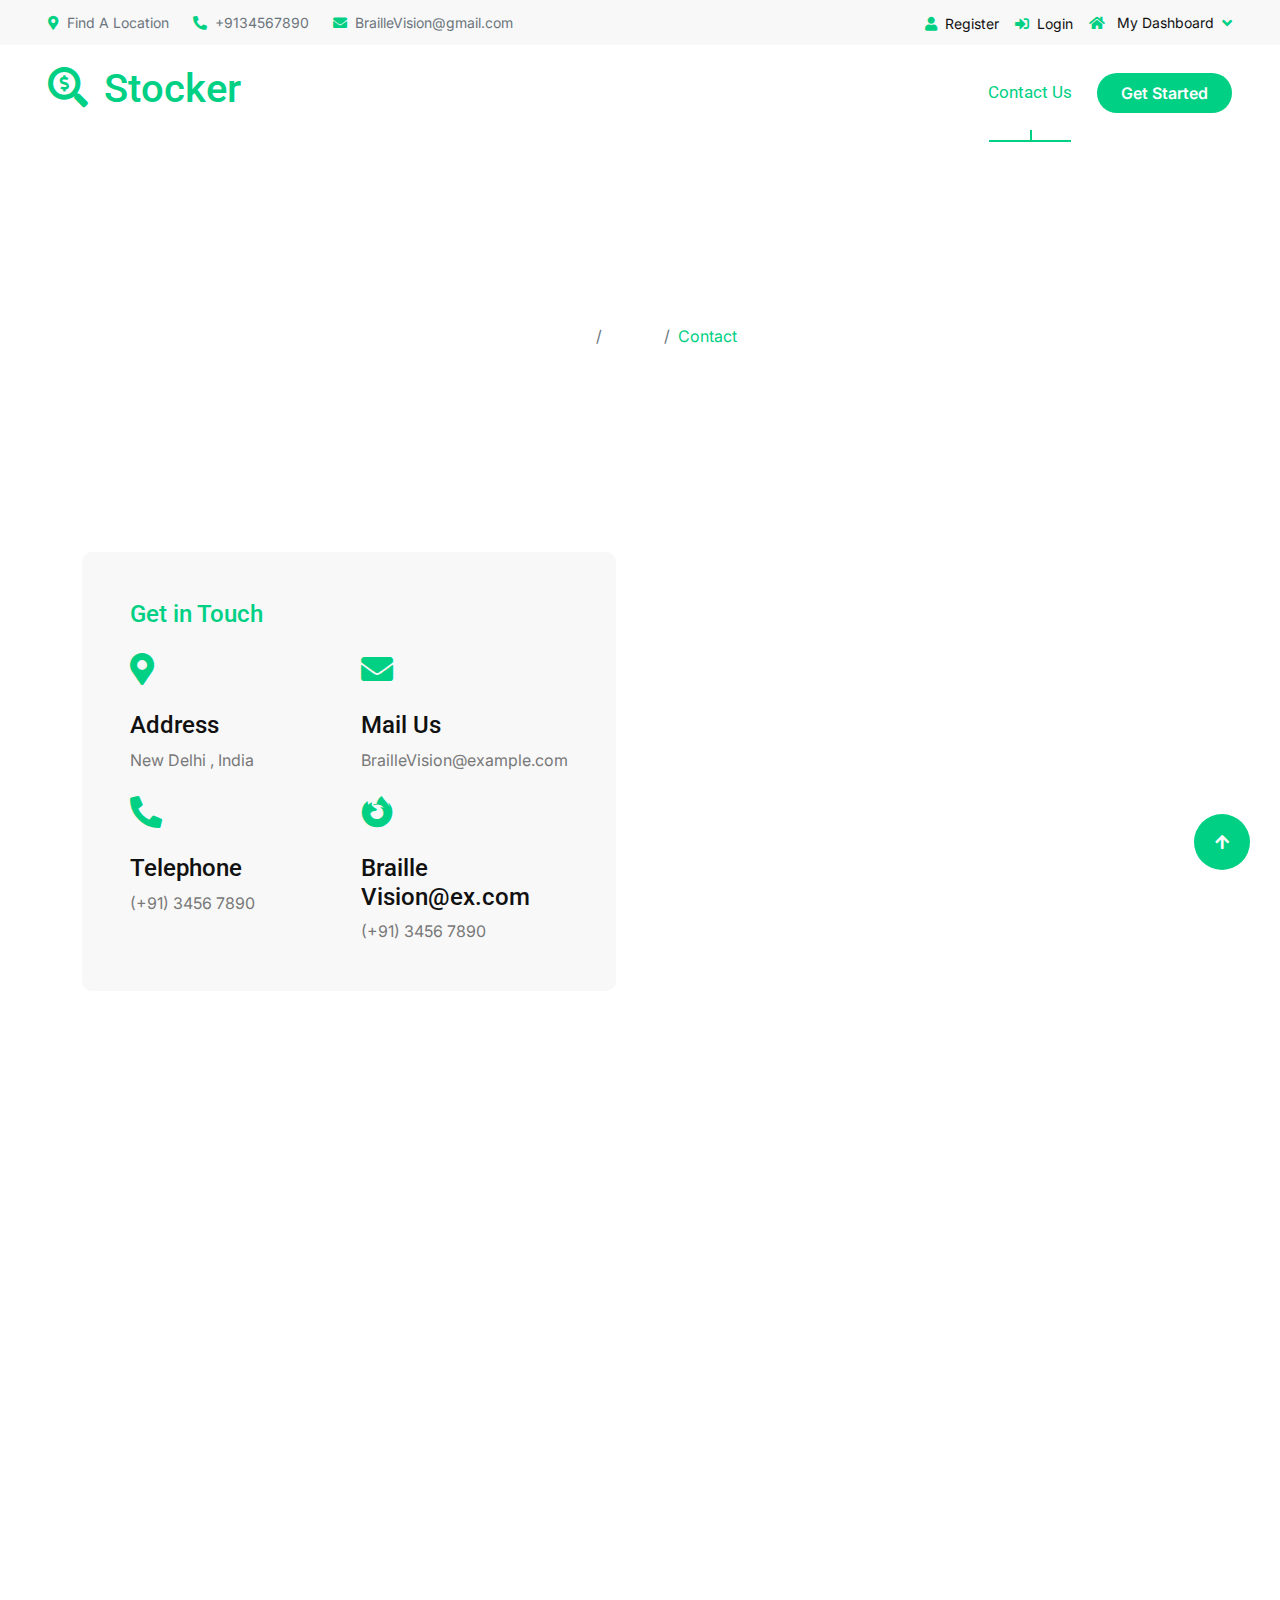
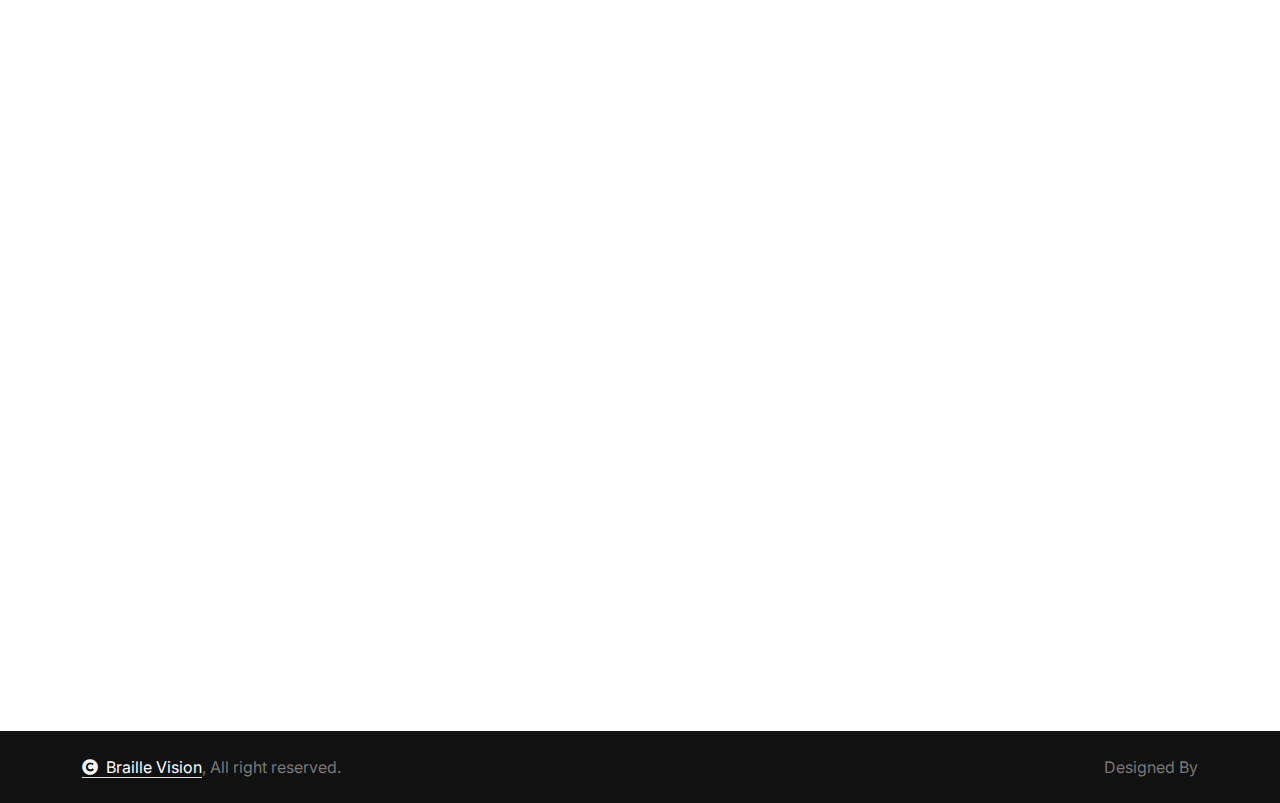
<file: contact.html>
<!DOCTYPE html>
<html lang="en">

    <head>
        <meta charset="utf-8">
        <title>Braille Vision Support Team</title>
        <meta content="width=device-width, initial-scale=1.0" name="viewport">
        <meta content="" name="keywords">
        <meta content="" name="description">

        <!-- Google Web Fonts -->
        <link rel="preconnect" href="https://fonts.googleapis.com">
        <link rel="preconnect" href="https://fonts.gstatic.com" crossorigin>
        <link href="https://fonts.googleapis.com/css2?family=Inter:wght@100..900&family=Roboto:wght@400;500;700;900&display=swap" rel="stylesheet"> 

        <!-- Icon Font Stylesheet -->
        <link rel="stylesheet" href="https://use.fontawesome.com/releases/v5.15.4/css/all.css"/>
        <link href="https://cdn.jsdelivr.net/npm/bootstrap-icons@1.4.1/font/bootstrap-icons.css" rel="stylesheet">

        <!-- Libraries Stylesheet -->
        <link href="lib/animate/animate.min.css" rel="stylesheet">
        <link href="lib/lightbox/css/lightbox.min.css" rel="stylesheet">
        <link href="lib/owlcarousel/assets/owl.carousel.min.css" rel="stylesheet">


        <!-- Customized Bootstrap Stylesheet -->
        <link href="css/bootstrap.min.css" rel="stylesheet">

        <!-- Template Stylesheet -->
        <link href="css/style.css" rel="stylesheet">
    </head>

    <body>

        <!-- Spinner Start -->
        <div id="spinner" class="show bg-white position-fixed translate-middle w-100 vh-100 top-50 start-50 d-flex align-items-center justify-content-center">
            <div class="spinner-border text-primary" style="width: 3rem; height: 3rem;" role="status">
                <span class="sr-only">Loading...</span>
            </div>
        </div>
        <!-- Spinner End -->

        <!-- Topbar Start -->
        <div class="container-fluid topbar bg-light px-5 d-none d-lg-block">
            <div class="row gx-0 align-items-center">
                <div class="col-lg-8 text-center text-lg-start mb-2 mb-lg-0">
                    <div class="d-flex flex-wrap">
                        <a href="#" class="text-muted small me-4"><i class="fas fa-map-marker-alt text-primary me-2"></i>Find A Location</a>
                        <a href="tel:+01234567890" class="text-muted small me-4"><i class="fas fa-phone-alt text-primary me-2"></i>+9134567890</a>
                        <a href="mailto:example@gmail.com" class="text-muted small me-0"><i class="fas fa-envelope text-primary me-2"></i>BrailleVision@gmail.com</a>
                    </div>
                </div>
                <div class="col-lg-4 text-center text-lg-end">
                    <div class="d-inline-flex align-items-center" style="height: 45px;">
                        <a href="#"><small class="me-3 text-dark"><i class="fa fa-user text-primary me-2"></i>Register</small></a>
                        <a href="#"><small class="me-3 text-dark"><i class="fa fa-sign-in-alt text-primary me-2"></i>Login</small></a>
                        <div class="dropdown">
                            <a href="#" class="dropdown-toggle text-dark" data-bs-toggle="dropdown"><small><i class="fa fa-home text-primary me-2"></i> My Dashboard</small></a>
                            <div class="dropdown-menu rounded">
                                <a href="#" class="dropdown-item"><i class="fas fa-user-alt me-2"></i> My Profile</a>
                                <a href="#" class="dropdown-item"><i class="fas fa-comment-alt me-2"></i> Inbox</a>
                                <a href="#" class="dropdown-item"><i class="fas fa-bell me-2"></i> Notifications</a>
                                <a href="#" class="dropdown-item"><i class="fas fa-cog me-2"></i> Account Settings</a>
                                <a href="#" class="dropdown-item"><i class="fas fa-power-off me-2"></i> Log Out</a>
                            </div>
                        </div>
                    </div>
                </div>
            </div>
        </div>
        <!-- Topbar End -->

        <!-- Navbar & Hero Start -->
        <div class="container-fluid position-relative p-0">
            <nav class="navbar navbar-expand-lg navbar-light px-4 px-lg-5 py-3 py-lg-0">
                <a href="" class="navbar-brand p-0">
                    <h1 class="text-primary"><i class="fas fa-search-dollar me-3"></i>Stocker</h1>
                    <!-- <img src="img/logo.png" alt="Logo"> -->
                </a>
                <button class="navbar-toggler" type="button" data-bs-toggle="collapse" data-bs-target="#navbarCollapse">
                    <span class="fa fa-bars"></span>
                </button>
                <div class="collapse navbar-collapse" id="navbarCollapse">
                    <div class="navbar-nav ms-auto py-0">
                        <a href="index.html" class="nav-item nav-link">Home</a>
                        <a href="about.html" class="nav-item nav-link">About</a>
                        
                        <div class="nav-item dropdown">
                            <a href="#" class="nav-link" data-bs-toggle="dropdown">
                                <span class="dropdown-toggle">Pages</span>
                            </a>
                            <div class="dropdown-menu m-0">
                                <a href="feature.html" class="dropdown-item">Our Features</a>
                                <a href="team.html" class="dropdown-item">Our team</a>
                                <a href="testimonial.html" class="dropdown-item">Testimonial</a>
                                
                            </div>
                        </div>
                        <a href="contact.html" class="nav-item nav-link active">Contact Us</a>
                    </div>
                    <a href="#" class="btn btn-primary rounded-pill py-2 px-4 my-3 my-lg-0 flex-shrink-0">Get Started</a>
                </div>
            </nav>

            <!-- Header Start -->
            <div class="container-fluid bg-breadcrumb">
                <div class="container text-center py-5" style="max-width: 900px;">
                    <h4 class="text-white display-4 mb-4 wow fadeInDown" data-wow-delay="0.1s">Contact Us</h4>
                    <ol class="breadcrumb d-flex justify-content-center mb-0 wow fadeInDown" data-wow-delay="0.3s">
                        <li class="breadcrumb-item"><a href="index.html">Home</a></li>
                        <li class="breadcrumb-item"><a href="#">Pages</a></li>
                        <li class="breadcrumb-item active text-primary">Contact</li>
                    </ol>    
                </div>
            </div>
            <!-- Header End -->
        </div>
        <!-- Navbar & Hero End -->

        <!-- Contact Start -->
        <div class="container-fluid contact py-5">
            <div class="container py-5">
                <div class="row g-5">
                    <div class="col-xl-6">
                        <div class="wow fadeInUp" data-wow-delay="0.2s">
                            <div class="bg-light rounded p-5 mb-5">
                                <h4 class="text-primary mb-4">Get in Touch</h4>
                                <div class="row g-4">
                                    <div class="col-md-6">
                                        <div class="contact-add-item">
                                            <div class="contact-icon text-primary mb-4">
                                                <i class="fas fa-map-marker-alt fa-2x"></i>
                                            </div>
                                            <div>
                                                <h4>Address</h4>
                                                <p class="mb-0">New Delhi , India</p>
                                            </div>
                                        </div>
                                    </div>
                                    <div class="col-md-6">
                                        <div class="contact-add-item">
                                            <div class="contact-icon text-primary mb-4">
                                                <i class="fas fa-envelope fa-2x"></i>
                                            </div>
                                            <div>
                                                <h4>Mail Us</h4>
                                                <p class="mb-0">BrailleVision@example.com</p>
                                            </div>
                                        </div>
                                    </div>
                                    <div class="col-md-6">
                                        <div class="contact-add-item">
                                            <div class="contact-icon text-primary mb-4">
                                                <i class="fa fa-phone-alt fa-2x"></i>
                                            </div>
                                            <div>
                                                <h4>Telephone</h4>
                                                <p class="mb-0">(+91) 3456 7890</p>
                                            </div>
                                        </div>
                                    </div>
                                    <div class="col-md-6">
                                        <div class="contact-add-item">
                                            <div class="contact-icon text-primary mb-4">
                                                <i class="fab fa-firefox-browser fa-2x"></i>
                                            </div>
                                            <div>
                                                <h4>Braille Vision@ex.com</h4>
                                                <p class="mb-0">(+91) 3456 7890</p>
                                            </div>
                                        </div>
                                    </div>
                                </div>
                            </div>
                            <div class="bg-light p-5 rounded h-100 wow fadeInUp" data-wow-delay="0.2s">
                                <h4 class="text-primary">Send Your Message</h4>
                                <p class="mb-4">The contact form is currently inactive. Get a functional and working contact form with Ajax & PHP in a few minutes. Just copy and paste the files, add a little code and you're done. <a class="text-primary fw-bold" href="https://htmlcodex.com/contact-form">Download Now</a>.</p>
                                <form>
                                    <div class="row g-4">
                                        <div class="col-lg-12 col-xl-6">
                                            <div class="form-floating">
                                                <input type="text" class="form-control border-0" id="name" placeholder="Your Name">
                                                <label for="name">Your Name</label>
                                            </div>
                                        </div>
                                        <div class="col-lg-12 col-xl-6">
                                            <div class="form-floating">
                                                <input type="email" class="form-control border-0" id="email" placeholder="Your Email">
                                                <label for="email">Your Email</label>
                                            </div>
                                        </div>
                                        <div class="col-lg-12 col-xl-6">
                                            <div class="form-floating">
                                                <input type="phone" class="form-control border-0" id="phone" placeholder="Phone">
                                                <label for="phone">Your Phone</label>
                                            </div>
                                        </div>
                                        <div class="col-lg-12 col-xl-6">
                                            <div class="form-floating">
                                                <input type="text" class="form-control border-0" id="project" placeholder="Project">
                                                <label for="project">Your Project</label>
                                            </div>
                                        </div>
                                        <div class="col-12">
                                            <div class="form-floating">
                                                <input type="text" class="form-control border-0" id="subject" placeholder="Subject">
                                                <label for="subject">Subject</label>
                                            </div>
                                        </div>
                                        <div class="col-12">
                                            <div class="form-floating">
                                                <textarea class="form-control border-0" placeholder="Leave a message here" id="message" style="height: 160px"></textarea>
                                                <label for="message">Message</label>
                                            </div>

                                        </div>
                                        <div class="col-12">
                                            <button class="btn btn-primary w-100 py-3">Send Message</button>
                                        </div>
                                    </div>
                                </form>
                            </div>
                        </div>
                    </div>
                    <div class="col-xl-6 wow fadeInRight" data-wow-delay="0.2s">
                        <div class="rounded h-100">
                            <iframe class="rounded h-100 w-100" 
                            style="height: 400px;" src="https://www.google.com/maps/embed?pb=!1m18!1m12!1m3!1d387191.33750346623!2d-73.97968099999999!3d40.6974881!2m3!1f0!2f0!3f0!3m2!1i1024!2i768!4f13.1!3m3!1m2!1s0x89c24fa5d33f083b%3A0xc80b8f06e177fe62!2sNew%20York%2C%20NY%2C%20USA!5e0!3m2!1sen!2sbd!4v1694259649153!5m2!1sen!2sbd" 
                            loading="lazy" referrerpolicy="no-referrer-when-downgrade"></iframe>
                        </div>
                    </div>
                </div>
            </div>
        </div>
        <!-- Contact End -->

        <!-- Footer Start -->
        <div class="container-fluid footer py-5 wow fadeIn" data-wow-delay="0.2s">
            <div class="container py-5 border-start-0 border-end-0" style="border: 1px solid; border-color: rgb(255, 255, 255, 0.08);">
                <div class="row g-5">
                    <div class="col-md-6 col-lg-6 col-xl-4">
                        <div class="footer-item">
                            <a href="index.html" class="p-0">
                                <h4 class="text-white"><i class="fas fa-search-dollar me-3"></i>Stocker</h4>
                                <!-- <img src="img/logo.png" alt="Logo"> -->
                            </a>
                            <p class="mb-4">Dolor amet sit justo amet elitr clita ipsum elitr est.Lorem ipsum dolor sit amet, consectetur adipiscing...</p>
                            <div class="d-flex">
                                <a href="#" class="bg-primary d-flex rounded align-items-center py-2 px-3 me-2">
                                    <i class="fas fa-apple-alt text-white"></i>
                                    <div class="ms-3">
                                        <small class="text-white">Download on the</small>
                                        <h6 class="text-white">App Store</h6>
                                    </div>
                                </a>
                                <a href="#" class="bg-dark d-flex rounded align-items-center py-2 px-3 ms-2">
                                    <i class="fas fa-play text-primary"></i>
                                    <div class="ms-3">
                                        <small class="text-white">Get it on</small>
                                        <h6 class="text-white">Google Play</h6>
                                    </div>
                                </a>
                            </div>
                        </div>
                    </div>
                    <div class="col-md-6 col-lg-6 col-xl-2">
                        <div class="footer-item">
                            <h4 class="text-white mb-4">Quick Links</h4>
                            <a href="#"><i class="fas fa-angle-right me-2"></i> About Us</a>
                            <a href="#"><i class="fas fa-angle-right me-2"></i> Feature</a>
                            <a href="#"><i class="fas fa-angle-right me-2"></i> Attractions</a>
                            <a href="#"><i class="fas fa-angle-right me-2"></i> Tickets</a>
                            <a href="#"><i class="fas fa-angle-right me-2"></i> Blog</a>
                            <a href="#"><i class="fas fa-angle-right me-2"></i> Contact us</a>
                        </div>
                    </div>
                    <div class="col-md-6 col-lg-6 col-xl-3">
                        <div class="footer-item">
                            <h4 class="text-white mb-4">Support</h4>
                            <a href="#"><i class="fas fa-angle-right me-2"></i> Privacy Policy</a>
                            <a href="#"><i class="fas fa-angle-right me-2"></i> Terms & Conditions</a>
                            <a href="#"><i class="fas fa-angle-right me-2"></i> Disclaimer</a>
                            <a href="#"><i class="fas fa-angle-right me-2"></i> Support</a>
                            
                            <a href="#"><i class="fas fa-angle-right me-2"></i> Help</a>
                        </div>
                    </div>
                    <div class="col-md-6 col-lg-6 col-xl-3">
                        <div class="footer-item">
                            <h4 class="text-white mb-4">Contact Info</h4>
                            <div class="d-flex align-items-center">
                                <i class="fas fa-map-marker-alt text-primary me-3"></i>
                                <p class="text-white mb-0">New Delhi,India</p>
                            </div>
                            <div class="d-flex align-items-center">
                                <i class="fas fa-envelope text-primary me-3"></i>
                                <p class="text-white mb-0"></p>
                            </div>
                            <div class="d-flex align-items-center">
                                <i class="fa fa-phone-alt text-primary me-3"></i>
                                <p class="text-white mb-0">(+91) 3456 7890</p>
                            </div>
                            <div class="d-flex align-items-center mb-4">
                                <i class="fab fa-firefox-browser text-primary me-3"></i>
                                <p class="text-white mb-0">BrailleVision@example.com</p>
                            </div>
                            <div class="d-flex">
                                <a class="btn btn-primary btn-sm-square rounded-circle me-3" href="#"><i class="fab fa-facebook-f text-white"></i></a>
                                <a class="btn btn-primary btn-sm-square rounded-circle me-3" href="#"><i class="fab fa-twitter text-white"></i></a>
                                <a class="btn btn-primary btn-sm-square rounded-circle me-3" href="#"><i class="fab fa-instagram text-white"></i></a>
                                <a class="btn btn-primary btn-sm-square rounded-circle me-0" href="#"><i class="fab fa-linkedin-in text-white"></i></a>
                            </div>
                        </div>
                    </div>
                </div>
            </div>
        </div>
        <!-- Footer End -->
        
        <!-- Copyright Start -->
        <div class="container-fluid copyright py-4">
            <div class="container">
                <div class="row g-4 align-items-center">
                    <div class="col-md-6 text-center text-md-start mb-md-0">
                        <span class="text-body"><a href="#" class="border-bottom text-white"><i class="fas fa-copyright text-light me-2"></i>Braille Vision</a>, All right reserved.</span>
                    </div>
                    <div class="col-md-6 text-center text-md-end text-body">
                        <!--/*** This template is free as long as you keep the below author’s credit link/attribution link/backlink. ***/-->
                        <!--/*** If you'd like to use the template without the below author’s credit link/attribution link/backlink, ***/-->
                        <!--/*** you can purchase the Credit Removal License from "https://htmlcodex.com/credit-removal". ***/-->
                        Designed By <a class="border-bottom text-white" href="https://htmlcodex.com"></a> 
                    </div>
                </div>
            </div>
        </div>
        <!-- Copyright End -->


        <!-- Back to Top -->
        <a href="#" class="btn btn-primary btn-lg-square rounded-circle back-to-top"><i class="fa fa-arrow-up"></i></a>   

        
        <!-- JavaScript Libraries -->
        <script src="https://ajax.googleapis.com/ajax/libs/jquery/3.6.4/jquery.min.js"></script>
        <script src="https://cdn.jsdelivr.net/npm/bootstrap@5.0.0/dist/js/bootstrap.bundle.min.js"></script>
        <script src="lib/wow/wow.min.js"></script>
        <script src="lib/easing/easing.min.js"></script>
        <script src="lib/waypoints/waypoints.min.js"></script>
        <script src="lib/counterup/counterup.min.js"></script>
        <script src="lib/lightbox/js/lightbox.min.js"></script>
        <script src="lib/owlcarousel/owl.carousel.min.js"></script>
        

        <!-- Template Javascript -->
        <script src="js/main.js"></script>
    </body>

</html>
</file>
<file: css/style.css>
/*** Spinner Start ***/
/*** Spinner ***/
#spinner {
    opacity: 0;
    visibility: hidden;
    transition: opacity .5s ease-out, visibility 0s linear .5s;
    z-index: 99999;
}

#spinner.show {
    transition: opacity .5s ease-out, visibility 0s linear 0s;
    visibility: visible;
    opacity: 1;
}

/*** Spinner End ***/

.back-to-top {
    position: fixed;
    right: 30px;
    bottom: 30px;
    transition: 0.5s;
    z-index: 99;
}

/*** Button Start ***/
.btn {
    font-weight: 600;
    transition: .5s;
}

.btn-square {
    width: 32px;
    height: 32px;
}

.btn-sm-square {
    width: 34px;
    height: 34px;
}

.btn-md-square {
    width: 44px;
    height: 44px;
}

.btn-lg-square {
    width: 56px;
    height: 56px;
}

.btn-xl-square {
    width: 66px;
    height: 66px;
}

.btn-square,
.btn-sm-square,
.btn-md-square,
.btn-lg-square,
.btn-xl-square {
    padding: 0;
    display: flex;
    align-items: center;
    justify-content: center;
    font-weight: normal;
}

.btn.btn-primary {
    color: var(--bs-white);
    border: none;
}

.btn.btn-primary:hover {
    background: var(--bs-dark);
    color: var(--bs-primary);
}

.btn.btn-light {
    color: var(--bs-primary);
    border: none;
}

.btn.btn-light:hover {
    color: var(--bs-white);
    background: var(--bs-primary);
}


/*** Topbar Start ***/
.topbar .dropdown-toggle::after {
    border: none;
    content: "\f107";
    font-family: "Font Awesome 5 Free";
    font-weight: 600;
    vertical-align: middle;
    margin-left: 8px;
    color: var(--bs-primary);
}

.topbar .dropdown .dropdown-menu a:hover {
    background: var(--bs-primary);
    color: var(--bs-white);
}

.topbar .dropdown .dropdown-menu {
    transform: rotateX(0deg);
    visibility: visible;
    background: var(--bs-light);
    padding-top: 11px;
    border: 0;
    transition: .5s;
    opacity: 1;
}

/*** Topbar End ***/



/*** Navbar ***/
.navbar-light .navbar-nav .nav-link {
    font-family: 'Roboto', sans-serif;
    position: relative;
    margin-right: 25px;
    padding: 35px 0;
    color: var(--bs-white);
    font-size: 17px;
    font-weight: 400;
    outline: none;
    transition: .5s;
}

.sticky-top.navbar-light .navbar-nav .nav-link,
.sticky-top.navbar-light .navbar-nav .nav-item .nav-link {
    padding: 20px 0;
    color: var(--bs-dark);
}

.navbar-light .navbar-nav .nav-item .nav-link {
    color: var(--bs-white);
}

.navbar-light .navbar-nav .nav-link:hover,
.navbar-light .navbar-nav .nav-link.active,
.navbar-light .navbar-nav .nav-item .nav-link:hover,
.navbar-light .navbar-nav .nav-item .nav-link.active  {
    color: var(--bs-primary);
}

.navbar-light .navbar-brand img {
    max-height: 60px;
    transition: .5s;
}

.sticky-top.navbar-light .navbar-brand img {
    max-height: 45px;
}

.navbar .dropdown-toggle::after {
    border: none;
    content: "\f107";
    font-family: "Font Awesome 5 Free";
    font-weight: 600;
    vertical-align: middle;
    margin-left: 8px;
}

.dropdown .dropdown-menu a:hover {
    background: var(--bs-primary);
    color: var(--bs-white);
}

.navbar .nav-item:hover .dropdown-menu {
    transform: rotateX(0deg);
    visibility: visible;
    background: var(--bs-light);
    transition: .5s;
    opacity: 1;
}

@media (max-width: 991.98px) {
    .sticky-top.navbar-light {
        position: relative;
        background: var(--bs-white);
    }

    .navbar.navbar-expand-lg .navbar-toggler {
        padding: 10px 20px;
        border: 1px solid var(--bs-primary);
        color: var(--bs-primary);
    }

    .navbar-light .navbar-collapse {
        margin-top: 15px;
        border-top: 1px solid #DDDDDD;
    }

    .navbar-light .navbar-nav .nav-link,
    .sticky-top.navbar-light .navbar-nav .nav-link {
        padding: 10px 0;
        margin-left: 0;
        color: var(--bs-dark);
    }

    .navbar-light .navbar-nav .nav-item .nav-link {
        color: var(--bs-dark);
    }

    .navbar-light .navbar-brand img {
        max-height: 45px;
    }
}

@media (min-width: 992px) {
    .navbar .nav-item .dropdown-menu {
        display: block;
        visibility: hidden;
        top: 100%;
        transform: rotateX(-75deg);
        transform-origin: 0% 0%;
        border: 0;
        border-radius: 10px;
        transition: .5s;
        opacity: 0;
    }

    .navbar-light {
        position: absolute;
        width: 100%;
        top: 0;
        left: 0;
        border-bottom: 1px solid rgba(255, 255, 255, .1);
        z-index: 999;
    }
    
    .sticky-top.navbar-light {
        position: fixed;
        background: var(--bs-light);
    }

    .navbar-light .navbar-nav .nav-link::before {
        position: absolute;
        content: "";
        width: 0;
        height: 2px;
        bottom: -1px;
        left: 50%;
        background: var(--bs-primary);
        transition: .5s;
    }

    .navbar-light .navbar-nav .nav-link:hover::before,
    .navbar-light .navbar-nav .nav-link.active::before {
        width: calc(100% - 2px);
        left: 1px;
    }

    .navbar-light .navbar-nav .nav-link::after {
        position: absolute;
        content: "";
        width: 0;
        height: 0;
        bottom: -1px;
        left: 50%;
        background: var(--bs-primary);
        transition: .5s;
    }

    .navbar-light .navbar-nav .nav-link:hover::after,
    .navbar-light .navbar-nav .nav-link.active::after {
        width: 2px;
        height: 12px;
    }
}
/*** Navbar End ***/

/*** Carousel Hero Header Start ***/
.header-carousel .header-carousel-item img {
    object-fit: cover;
}

.header-carousel .header-carousel-item,
.header-carousel .header-carousel-item img {
        height: 700px;
}


.header-carousel .owl-nav .owl-prev,
.header-carousel .owl-nav .owl-next {
    position: absolute;
    width: 60px;
    height: 60px;
    border-radius: 60px;
    background: var(--bs-primary);
    color: var(--bs-white);
    font-size: 26px;
    display: flex;
    align-items: center;
    justify-content: center;
    transition: 0.5s;
}

.header-carousel .owl-nav .owl-prev {
    bottom: 30px;
    left: 30px;
    margin-left: 90px;
}
.header-carousel .owl-nav .owl-next {
    bottom: 30px;
    left: 30px;
}

.header-carousel .owl-nav .owl-prev:hover,
.header-carousel .owl-nav .owl-next:hover {
    box-shadow: inset 0 0 100px 0 var(--bs-light);
    color: var(--bs-primary);
}


.header-carousel .header-carousel-item .carousel-caption {
    position: absolute;
    width: 100%;
    height: 100%;
    left: 0;
    bottom: 0;
    padding-top: 120px;
    background: rgba(0, 0, 0, .7);
    display: flex;
    align-items: center;
}

@media (max-width: 991px) {
    .header-carousel .header-carousel-item .carousel-caption {
        padding-top: 45px;
    }
}

@media (max-width: 767px) {
    .header-carousel .owl-nav .owl-prev {
        left: 50%;
        transform: translateX(-50%);
        margin-left: -45px;
    }


    .header-carousel .owl-nav .owl-next {
        left: 50%;
        transform: translateX(-50%);
        margin-left: 45px;
    }
}


.header-carousel .header-carousel-item img {
    animation-name: image-zoom;
    animation-duration: 10s;
    animation-delay: 1s;
    animation-iteration-count: infinite;
    animation-direction: alternate;
    transition: 1s;
}

@keyframes image-zoom {
    0%  {height: 100%; opacity: 0.9;}

    25% {height: 110%; opacity: 0.50;}

    50% {height: 115%; opacity: 1;}

    75% {height: 110%; opacity: 0.50;}

    100% {height: 100%; opacity: 0.9;}
}
/*** Carousel Hero Header End ***/


/*** Single Page Hero Header Start ***/
.bg-breadcrumb {
    position: relative;
    overflow: hidden;
    background: linear-gradient(rgba(0, 0, 0, 0.7), rgba(0, 0, 0, 0.7)), url(../img/418281e2-7243-4153-a791-5d44527a6d9c (1).jpg);
    background-position: center center;
    background-repeat: no-repeat;
    background-size: cover;
    padding: 140px 0 60px 0;
    transition: 0.5s;
}

@media (min-width: 992px) {
    .bg-breadcrumb {
        padding: 140px 0 60px 0;
    }
}

@media (max-width: 991px) {
    .bg-breadcrumb {
        padding: 60px 0 60px 0;
    }
}

.bg-breadcrumb .breadcrumb {
    position: relative;
}

.bg-breadcrumb .breadcrumb .breadcrumb-item a {
    color: var(--bs-white);
}
/*** Single Page Hero Header End ***/


/*** Service Start ***/
.service .service-item {
    background: var(--bs-light);
    border-radius: 10px;
    transition: 0.5s;
}

.service .service-item:hover {
    box-shadow: 0 0 45px rgba(0, 0, 0, .2);
}

.service .service-item .service-img {
    position: relative;
    overflow: hidden;
    border-top-left-radius: 10px;
    border-top-right-radius: 10px;
    transition: 0.5s;
}

.service .service-item .service-img img {
    transition: 0.5s;
}

.service .service-item:hover .service-img img {
    transform: scale(1.2);
}
/*** Service End ***/


/*** Features Start ***/
.feature .feature-item {
    text-align: center;
    border-radius: 10px;
    background: var(--bs-light);
    border: 1px solid transparent;
    transition: 0.5s;
}

.feature .feature-item:hover {
    border: 1px solid var(--bs-primary);
}

.feature .feature-item .feature-icon {
    background: var(--bs-white);
    border-radius: 10px;
    display: inline-block;
}
/*** Features End ***/

/*** Offer Start ***/
.offer-section .nav a.accordion-link {
    width: 100%;
    border-radius: 10px;
    display: flex;
    background: var(--bs-white);
    transition: 0.5s;
}

.offer-section .nav a.accordion-link.active {
    color: var(--bs-white);
    background: var(--bs-primary);
}

.offer-section .nav a.accordion-link h5 {
    transition: 0.5s;
}

.offer-section .nav a.accordion-link.active h5 {
    color: var(--bs-white);
}
/*** Offer End ***/

/*** Blog Start ***/
.blog .blog-item {
    border-radius: 10px;
    background: var(--bs-white);
    box-shadow: inset 0 0 45px rgba(0, 0, 0, .1);
    transition: 0.5s;
}

.blog .blog-item a {
    transition: 0.5s;
}

.blog .blog-item:hover a:hover {
    color: var(--bs-primary);
}

.blog .blog-item .blog-img {
    border-radius: 10px;
    position: relative;
    overflow: hidden;
}

.blog .blog-item .blog-img img {
    transition: 0.5s;
}

.blog .blog-item:hover .blog-img img {
    transform: scale(1.2);
}

.blog .blog-item .blog-img::after {
    content: "";
    position: absolute;
    width: 100%;
    height: 100%;
    top: 0;
    left: 0;
    border-radius: 10px;
    background: rgba(0, 208, 132, 0.1);
    opacity: 0;
    transition: 0.5s;
    z-index: 1;
}

.blog .blog-item:hover .blog-img::after {
    opacity: 1;
}

.blog .blog-item .blog-img .blog-title {
    position: absolute;
    bottom: 25px;
    left: 25px;
    z-index: 5;
}

.blog .blog-item .blog-img .blog-title a {
    color: var(--bs-white);
    background: var(--bs-primary);
    transition: 0.5s;
}

.blog .blog-item:hover .blog-img .blog-title a:hover {
    color: var(--bs-dark);
}

.blog-carousel .owl-stage-outer {
    margin-top: 58px;
}

.blog .owl-nav .owl-prev {
    position: absolute;
    top: -58px;
    left: 0;
    background: var(--bs-primary);
    color: var(--bs-white);
    padding: 6px 35px;
    border-radius: 30px;
    transition: 0.5s;
}

.blog .owl-nav .owl-prev:hover {
    background: var(--bs-dark);
    color: var(--bs-primary);
}

.blog .owl-nav .owl-next {
    position: absolute;
    top: -58px;
    right: 0;
    background: var(--bs-primary);
    color: var(--bs-white);
    padding: 6px 35px;
    border-radius: 30px;
    transition: 0.5s;
}

.blog .owl-nav .owl-next:hover {
    background: var(--bs-dark);
    color: var(--bs-primary);
}
/*** Blog End ***/


/*** FAQs Start ***/
.faq-section .accordion .accordion-item .accordion-header .accordion-button {
    color: var(--bs-secondary);
}

.faq-section .accordion .accordion-item .accordion-header .accordion-button.collapsed {
    color: var(--bs-dark);
}
/*** FAQs End ***/

/*** Team Start ***/
.team .team-item {
    position: relative;
    padding: 0 25px 25px 25px;
    border-radius: 10px;
    transition: 0.5s;
}

.team .team-item::before {
    content: "";
    position: absolute;
    width: 100%;
    height: 100%;
    bottom: 0;
    left: 0;
    background: var(--bs-light);
    border-radius: 10px;
    transition: 0.5s;
    z-index: -1;
}

.team .team-item:hover::before {
    height: 0;
}

.team .team-item::after {
    content: "";
    position: absolute;
    width: 100%;
    height: 0;
    bottom: 0;
    left: 0;
    border-radius: 10px;
    transition: 0.5s;
    z-index: -1;
}

.team .team-item:hover::after {
    height: 100%;
    background: var(--bs-primary);
}

.team .team-item .team-img {
    width: 100%; 
    height: 100%;
    border-radius: 100%;
    position: relative;
    margin-top: 50%;
    transform: translateY(-50%);
    margin-bottom: -50%;
    display: flex;
    justify-content: center;
    border: 4px solid var(--bs-primary);
    border-style: dotted;
    padding: 4px;
    background: var(--bs-white);
    transition: 0.5s;
}

.team .team-item:hover .team-img {
    border: 4px solid var(--bs-white);
    border-style: dotted;
    background: 0;
}

.team .team-item .team-img img {
    width: 100%;
    height: 100%;
    border-radius: 100%;
    transition: 0.5s;
}

.team .team-item .team-title {
    padding: 25px 0 25px 0;
    text-align: center;
}

.team .team-item .team-title h4,
.team .team-item .team-title p {
    transition: 0.5s;
}

.team .team-item:hover .team-title h4,
.team .team-item:hover .team-title p {
    color: var(--bs-white);
}

.team .team-item .team-icon {
    display: flex;
    justify-content: center;
}

.team .team-item .team-icon a {
    transition: 0.5s;
}

.team .team-item:hover .team-icon a {
    color: var(--bs-dark);
    background: var(--bs-white);
}

.team .team-item:hover .team-icon a:hover {
    color: var(--bs-primary);
    background: var(--bs-dark);
}
/*** Team End ***/

/*** Testimonial Start ***/
.testimonial .testimonial-item {
    position: relative;
    margin-bottom: 30px;
    padding: 0 25px 25px 25px;
}

.testimonial .testimonial-item::before {
    content: "";
    position: absolute;
    width: 100%;
    height: calc(100% - 50px);
    bottom: 0;
    left: 0;
    border-radius: 10px;
    background: var(--bs-light);
    z-index: -1;
}

.testimonial .testimonial-item .testimonial-img {
    display: flex;
    justify-content: center;
}

.testimonial .testimonial-item .testimonial-img img {
    width: 100px; 
    height: 100px;
    border-radius: 100px;
    border: 5px solid var(--bs-light);
    border-style: double;
    background: var(--bs-white);
}

.testimonial .testimonial-item .testimonial-text {
    padding: 25px 0;
    text-align: center;
}

.testimonial .testimonial-item .testimonial-title {
    display: flex;
    justify-content: space-between;
}

.testimonial .testimonial-item  .testimonial-quote-left {
    position: absolute;
    width: 60px; 
    height: 60px;
    top: 20px;
    left: 25px;
    border-radius: 60px;
    color: var(--bs-primary);
    background: var(--bs-white);
    display: flex;
    align-items: center;
    justify-content: center;
}

.testimonial .testimonial-item  .testimonial-quote-right {
    position: absolute;
    width: 60px; 
    height: 60px;
    bottom: -30px;
    right: 25px;
    margin-top: -5px;
    border-radius: 60px;
    color: var(--bs-primary);
    background: var(--bs-white);
    display: flex;
    align-items: center;
    justify-content: center;
}

.testimonial-carousel .owl-stage-outer {
    margin-top: 58px;
    margin-right: -1px;
}

.testimonial .owl-nav .owl-prev {
    position: absolute;
    top: -58px;
    left: 0;
    background: var(--bs-primary);
    color: var(--bs-white);
    padding: 5px 30px;
    border-radius: 30px;
    transition: 0.5s;
}

.testimonial .owl-nav .owl-prev:hover {
    background: var(--bs-secondary);
    color: var(--bs-white);
}

.testimonial .owl-nav .owl-next {
    position: absolute;
    top: -58px;
    right: 0;
    background: var(--bs-primary);
    color: var(--bs-white);
    padding: 5px 30px;
    border-radius: 30px;
    transition: 0.5s;
}

.testimonial .owl-nav .owl-next:hover {
    background: var(--bs-secondary);
    color: var(--bs-white);
}

.testimonial-carousel .owl-dots {
    display: flex;
    justify-content: center;
}

.testimonial-carousel .owl-dots .owl-dot {
    width: 30px;
    height: 30px;
    border-radius: 30px;
    margin: 20px 10px 0 10px;
    background: var(--bs-primary);
    transition: 0.5s;
}

.testimonial-carousel .owl-dots .owl-dot.active {
    width: 30px;
    height: 30px;
    border-radius: 30px;
    background: var(--bs-secondary);
    transition: 0.5s;
}

.testimonial-carousel .owl-dots .owl-dot span {
    position: relative;
    margin-top: 50%;
    margin-left: 50%;
    transform: translate(-50%, -50%);
    display: flex;
    align-items: center;
    justify-content: center;
    text-align: center;
}

.testimonial-carousel .owl-dots .owl-dot.active span::after {
    background: var(--bs-primary);
}

.testimonial-carousel .owl-dots .owl-dot span::after {
    content: "";
    width: 15px;
    height: 15px;
    border-radius: 15px;
    position: absolute;
    top: 50%;
    left: 0;
    transform: translateY(-50%);
    display: flex;
    align-items: center;
    justify-content: center;
    text-align: center;
    background: var(--bs-white);
    transition: 0.5s;
}

/*** Testimonial End ***/

/*** Footer Start ***/
.footer {
    background: var(--bs-secondary);
}

.footer .footer-item {
    display: flex;
    flex-direction: column;
}

.footer .footer-item a {
    line-height: 35px;
    color: var(--bs-body);
    transition: 0.5s;
}

.footer .footer-item p {
    line-height: 35px;
}

.footer .footer-item a:hover {
    color: var(--bs-primary);
}

.footer .footer-item .footer-btn a,
.footer .footer-item .footer-btn a i {
    transition: 0.5s;
}

.footer .footer-item .footer-btn a:hover {
    background: var(--bs-white);
}

.footer .footer-item .footer-btn a:hover i {
    color: var(--bs-primary);
}
/*** Footer End ***/

/*** copyright Start ***/
.copyright {
    background: var(--bs-dark);
}
/*** copyright end ***/
</file>
